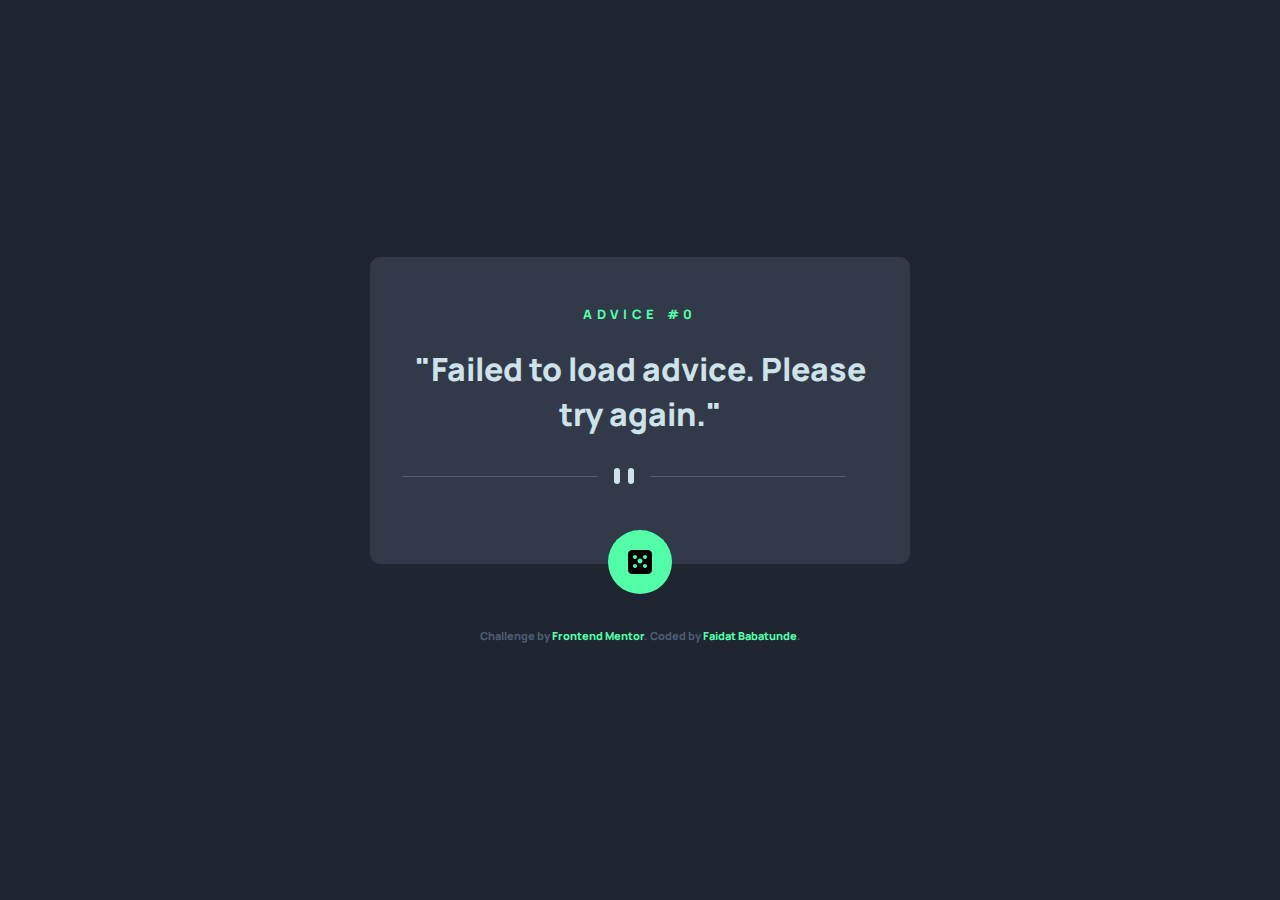
<file: index.html>
<!doctype html>
<html lang="en">
  <head>
    <meta charset="UTF-8" />
    <meta name="viewport" content="width=device-width, initial-scale=1.0" />
    <link
      rel="icon"
      type="image/png"
      sizes="32x32"
      href="./images/favicon-32x32.png"
    />
    <link rel="preconnect" href="https://fonts.googleapis.com" />
    <link rel="preconnect" href="https://fonts.gstatic.com" crossorigin />
    <link
      href="https://fonts.googleapis.com/css2?family=Manrope:wght@800&display=swap"
      rel="stylesheet"
    />
    <link rel="stylesheet" href="./style.css" />
    <title>Frontend Mentor | Advice generator app</title>
  </head>
  <body>
    <main>
      <div class="container">
        <p class="advice-id">Advice #<span id="advice-id">0</span></p>
        <p class="advice-text">"<span id="advice-text">Loading...</span>"</p>

        <div class="divider">
          <img
            src="./images/pattern-divider-mobile.svg"
            alt=""
            class="divider-mobile"
          />
          <img
            src="./images/pattern-divider-desktop.svg"
            alt=""
            class="divider-desktop"
          />
        </div>

        <button
          class="dice-button"
          id="dice-button"
          aria-label="Get new advice"
        >
          <svg
            width="24"
            height="24"
            viewBox="0 0 24 24"
            fill="none"
            xmlns="http://www.w3.org/2000/svg"
          >
            <path
              d="M20 0H4C1.8 0 0 1.8 0 4V20C0 22.2 1.8 24 4 24H20C22.2 24 24 22.2 24 20V4C24 1.8 22.2 0 20 0ZM7 18C5.9 18 5 17.1 5 16C5 14.9 5.9 14 7 14C8.1 14 9 14.9 9 16C9 17.1 8.1 18 7 18ZM7 9C5.9 9 5 8.1 5 7C5 5.9 5.9 5 7 5C8.1 5 9 5.9 9 7C9 8.1 8.1 9 7 9ZM12 13.5C10.6 13.5 9.5 12.4 9.5 11C9.5 9.6 10.6 8.5 12 8.5C13.4 8.5 14.5 9.6 14.5 11C14.5 12.4 13.4 13.5 12 13.5ZM17 18C15.9 18 15 17.1 15 16C15 14.9 15.9 14 17 14C18.1 14 19 14.9 19 16C19 17.1 18.1 18 17 18ZM17 9C15.9 9 15 8.1 15 7C15 5.9 15.9 5 17 5C18.1 5 19 5.9 19 7C19 8.1 18.1 9 17 9Z"
              fill="currentColor"
            />
          </svg>
        </button>
      </div>

      <div class="attribution">
        Challenge by
        <a href="https://www.frontendmentor.io?ref=challenge" target="_blank"
          >Frontend Mentor</a
        >. Coded by <a href="https://github.com/babatundefaidat35-lang">Faidat Babatunde</a>.
      </div>
    </main>

    <script src="./script.js"></script>
  </body>
</html>
</file>
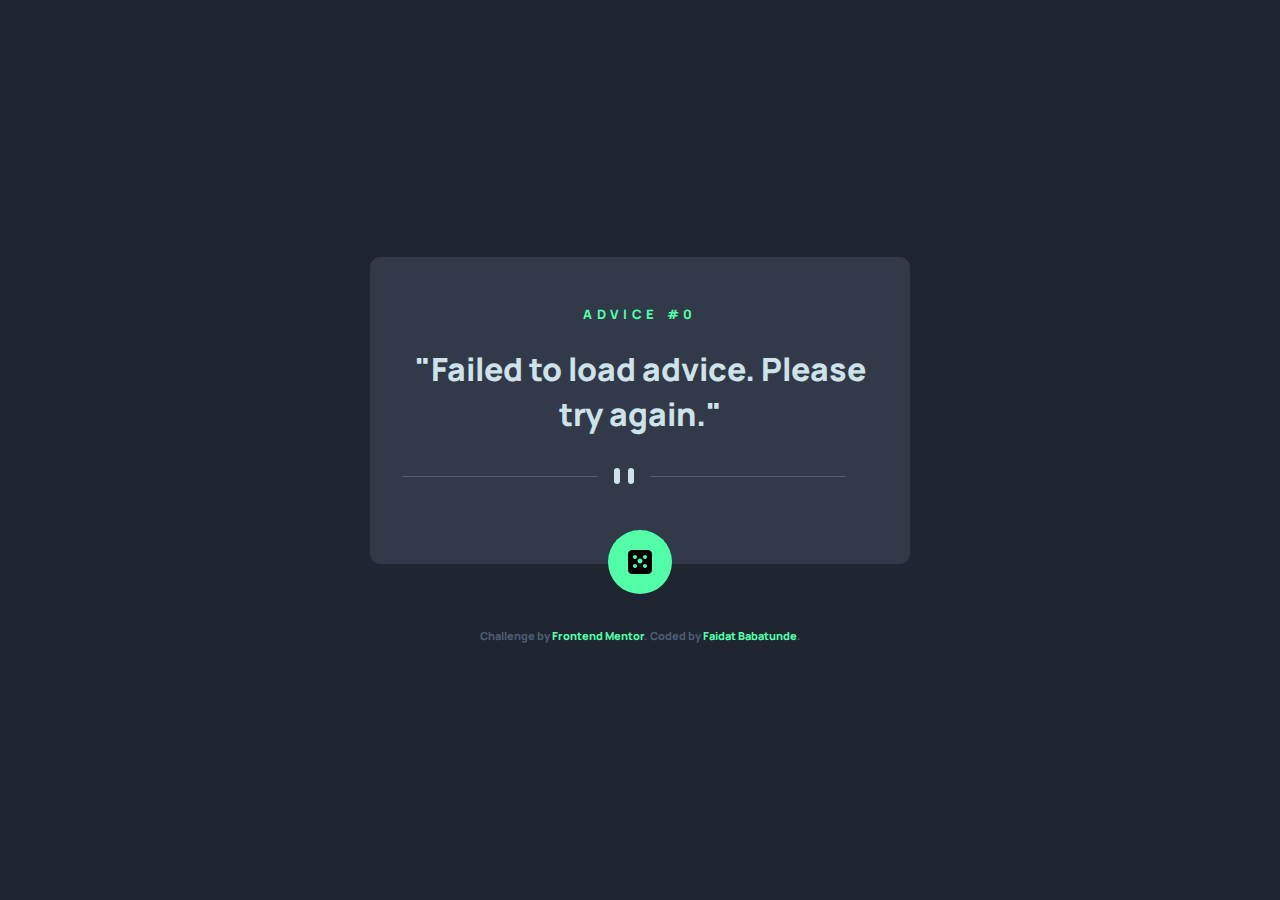
<file: advice-generator-app-main/index.html>
<!doctype html>
<html lang="en">
  <head>
    <meta charset="UTF-8" />
    <meta name="viewport" content="width=device-width, initial-scale=1.0" />
    <link
      rel="icon"
      type="image/png"
      sizes="32x32"
      href="./images/favicon-32x32.png"
    />
    <link rel="preconnect" href="https://fonts.googleapis.com" />
    <link rel="preconnect" href="https://fonts.gstatic.com" crossorigin />
    <link
      href="https://fonts.googleapis.com/css2?family=Manrope:wght@800&display=swap"
      rel="stylesheet"
    />
    <link rel="stylesheet" href="./style.css" />
    <title>Frontend Mentor | Advice generator app</title>
  </head>
  <body>
    <main>
      <div class="container">
        <p class="advice-id">Advice #<span id="advice-id">0</span></p>
        <p class="advice-text">"<span id="advice-text">Loading...</span>"</p>

        <div class="divider">
          <img
            src="./images/pattern-divider-mobile.svg"
            alt=""
            class="divider-mobile"
          />
          <img
            src="./images/pattern-divider-desktop.svg"
            alt=""
            class="divider-desktop"
          />
        </div>

        <button
          class="dice-button"
          id="dice-button"
          aria-label="Get new advice"
        >
          <svg
            width="24"
            height="24"
            viewBox="0 0 24 24"
            fill="none"
            xmlns="http://www.w3.org/2000/svg"
          >
            <path
              d="M20 0H4C1.8 0 0 1.8 0 4V20C0 22.2 1.8 24 4 24H20C22.2 24 24 22.2 24 20V4C24 1.8 22.2 0 20 0ZM7 18C5.9 18 5 17.1 5 16C5 14.9 5.9 14 7 14C8.1 14 9 14.9 9 16C9 17.1 8.1 18 7 18ZM7 9C5.9 9 5 8.1 5 7C5 5.9 5.9 5 7 5C8.1 5 9 5.9 9 7C9 8.1 8.1 9 7 9ZM12 13.5C10.6 13.5 9.5 12.4 9.5 11C9.5 9.6 10.6 8.5 12 8.5C13.4 8.5 14.5 9.6 14.5 11C14.5 12.4 13.4 13.5 12 13.5ZM17 18C15.9 18 15 17.1 15 16C15 14.9 15.9 14 17 14C18.1 14 19 14.9 19 16C19 17.1 18.1 18 17 18ZM17 9C15.9 9 15 8.1 15 7C15 5.9 15.9 5 17 5C18.1 5 19 5.9 19 7C19 8.1 18.1 9 17 9Z"
              fill="currentColor"
            />
          </svg>
        </button>
      </div>

      <div class="attribution">
        Challenge by
        <a href="https://www.frontendmentor.io?ref=challenge" target="_blank"
          >Frontend Mentor</a
        >. Coded by <a href="#">Faidat Babatunde</a>.
      </div>
    </main>

    <script src="./script.js"></script>
  </body>
</html>
</file>
<file: style.css>
* {
  margin: 0;
  padding: 0;
  box-sizing: border-box;
}

:root {
  --clr-light-cyan: hsl(193, 38%, 86%);
  --clr-neon-green: hsl(150, 100%, 66%);
  --clr-dark-blue: hsl(217, 19%, 38%);
  --clr-dark-blue-700: hsl(217, 19%, 24%);
  --clr-dark-blue-900: hsl(218, 23%, 16%);
}

body {
  background-color: var(--clr-dark-blue-900);
  color: var(--clr-light-cyan);
  font-family: "Manrope", sans-serif;
  font-weight: 800;
  min-height: 100vh;
  display: flex;
  justify-content: center;
  align-items: center;
  padding: 1rem;
}

.container {
  background-color: var(--clr-dark-blue-700);
  border-radius: 10px;
  padding: 3rem 1.5rem;
  max-width: 540px;
  width: 100%;
  text-align: center;
  position: relative;
}

.advice-id {
  color: var(--clr-neon-green);
  font-size: 13px;
  letter-spacing: 4.65px;
  text-transform: uppercase;
  margin-bottom: 1.5rem;
}

.advice-text {
  font-size: 28px;
  line-height: 1.4;
  color: var(--clr-light-cyan);
  margin-bottom: 1.5rem;
}

.divider {
  margin: 2rem 0;
}

.divider-desktop {
  display: none;
}

.divider-mobile {
  display: block;
}

.dice-button {
  position: absolute;
  bottom: -30px;
  left: 50%;
  transform: translateX(-50%);
  background-color: var(--clr-neon-green);
  border: none;
  border-radius: 50%;
  width: 64px;
  height: 64px;
  cursor: pointer;
  display: flex;
  justify-content: center;
  align-items: center;
  transition: box-shadow 0.3s ease;
}

.dice-button:hover {
  box-shadow: 0 0 30px var(--clr-neon-green);
}

.dice-button:active {
  transform: translateX(-50%) scale(0.95);
}

.dice-button svg {
  width: 24px;
  height: 24px;
}

.loading {
  opacity: 0.5;
  pointer-events: none;
}

.attribution {
  font-size: 11px;
  text-align: center;
  margin-top: 4rem;
  color: var(--clr-dark-blue);
}

.attribution a {
  color: var(--clr-neon-green);
  text-decoration: none;
}

.attribution a:hover {
  text-decoration: underline;
}

@media (min-width: 768px) {
  .container {
    padding: 3rem 2rem;
  }

  .advice-text {
    font-size: 32px;
  }

  .divider-desktop {
    display: block;
  }

  .divider-mobile {
    display: none;
  }
}
</file>
<file: advice-generator-app-main/style.css>
* {
  margin: 0;
  padding: 0;
  box-sizing: border-box;
}

:root {
  --clr-light-cyan: hsl(193, 38%, 86%);
  --clr-neon-green: hsl(150, 100%, 66%);
  --clr-dark-blue: hsl(217, 19%, 38%);
  --clr-dark-blue-700: hsl(217, 19%, 24%);
  --clr-dark-blue-900: hsl(218, 23%, 16%);
}

body {
  background-color: var(--clr-dark-blue-900);
  color: var(--clr-light-cyan);
  font-family: "Manrope", sans-serif;
  font-weight: 800;
  min-height: 100vh;
  display: flex;
  justify-content: center;
  align-items: center;
  padding: 1rem;
}

.container {
  background-color: var(--clr-dark-blue-700);
  border-radius: 10px;
  padding: 3rem 1.5rem;
  max-width: 540px;
  width: 100%;
  text-align: center;
  position: relative;
}

.advice-id {
  color: var(--clr-neon-green);
  font-size: 13px;
  letter-spacing: 4.65px;
  text-transform: uppercase;
  margin-bottom: 1.5rem;
}

.advice-text {
  font-size: 28px;
  line-height: 1.4;
  color: var(--clr-light-cyan);
  margin-bottom: 1.5rem;
}

.divider {
  margin: 2rem 0;
}

.divider-desktop {
  display: none;
}

.divider-mobile {
  display: block;
}

.dice-button {
  position: absolute;
  bottom: -30px;
  left: 50%;
  transform: translateX(-50%);
  background-color: var(--clr-neon-green);
  border: none;
  border-radius: 50%;
  width: 64px;
  height: 64px;
  cursor: pointer;
  display: flex;
  justify-content: center;
  align-items: center;
  transition: box-shadow 0.3s ease;
}

.dice-button:hover {
  box-shadow: 0 0 30px var(--clr-neon-green);
}

.dice-button:active {
  transform: translateX(-50%) scale(0.95);
}

.dice-button svg {
  width: 24px;
  height: 24px;
}

.loading {
  opacity: 0.5;
  pointer-events: none;
}

.attribution {
  font-size: 11px;
  text-align: center;
  margin-top: 4rem;
  color: var(--clr-dark-blue);
}

.attribution a {
  color: var(--clr-neon-green);
  text-decoration: none;
}

.attribution a:hover {
  text-decoration: underline;
}

@media (min-width: 768px) {
  .container {
    padding: 3rem 2rem;
  }

  .advice-text {
    font-size: 32px;
  }

  .divider-desktop {
    display: block;
  }

  .divider-mobile {
    display: none;
  }
}
</file>
